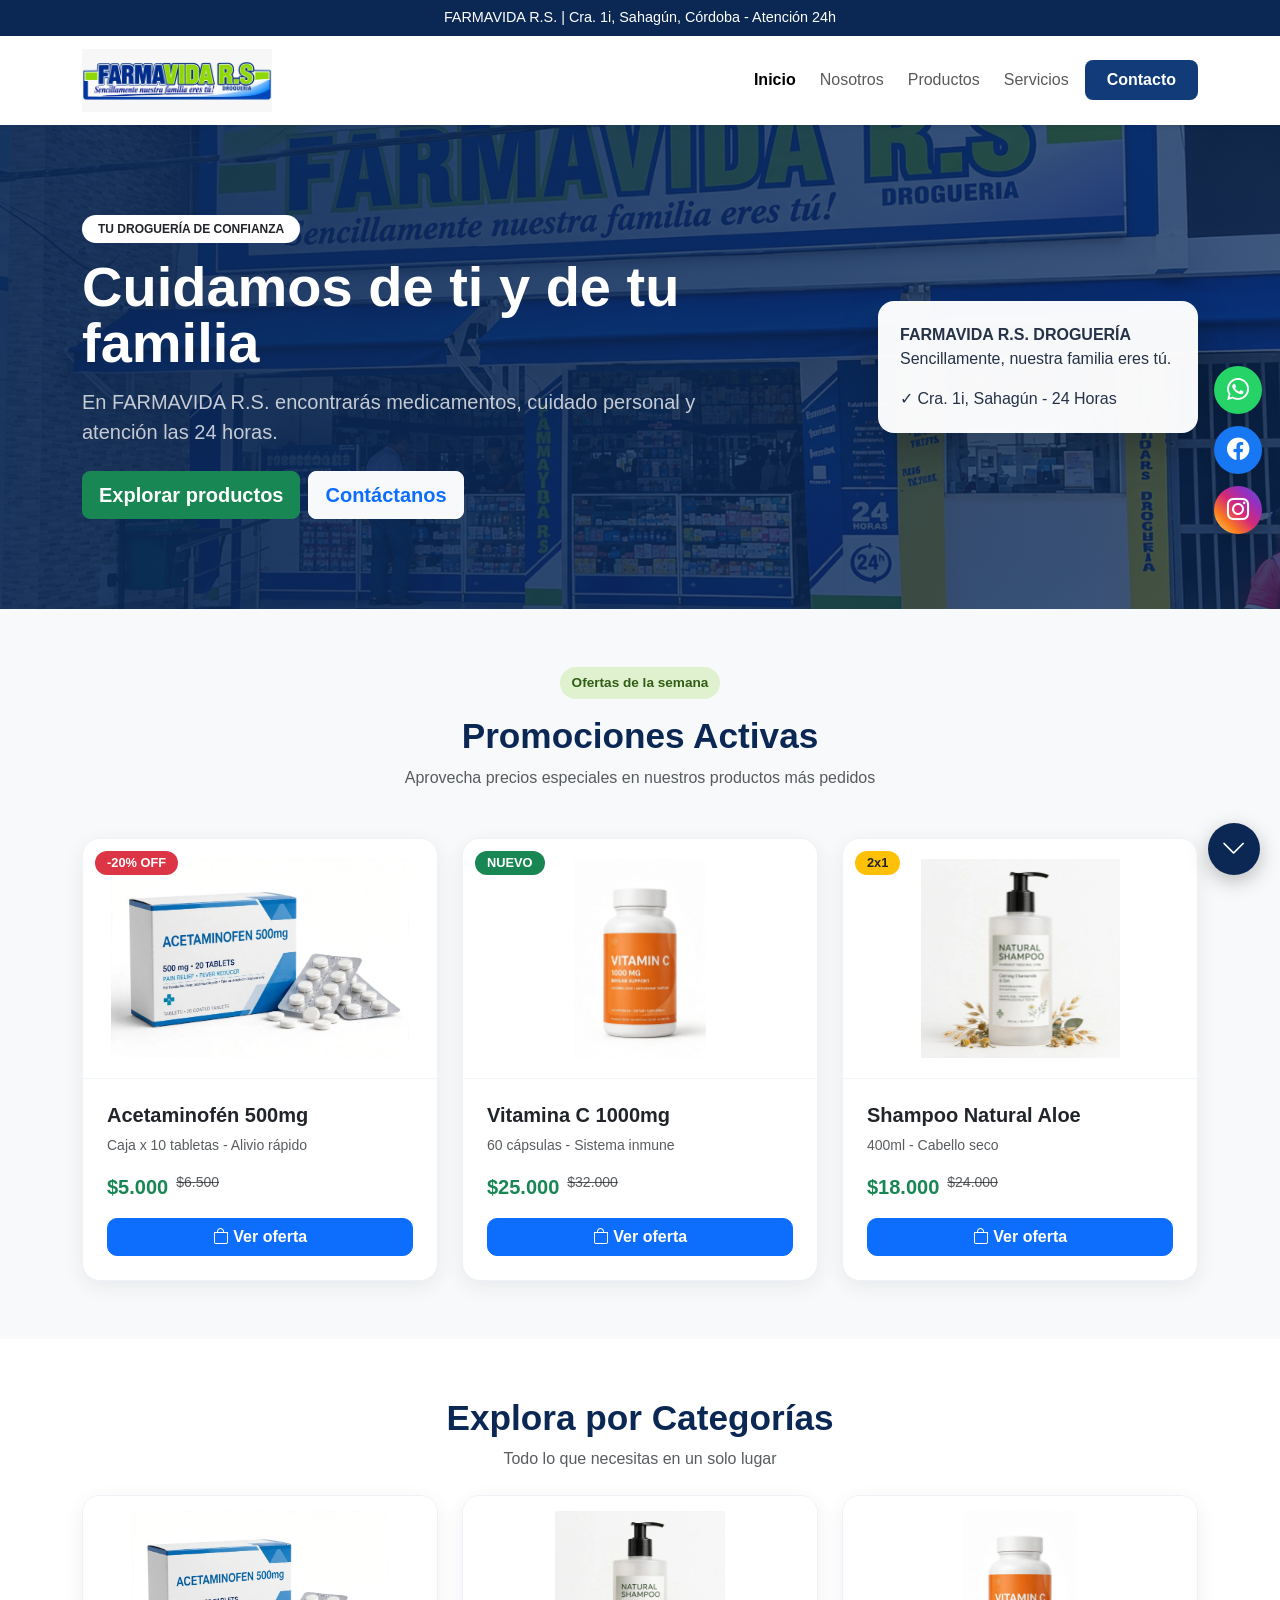
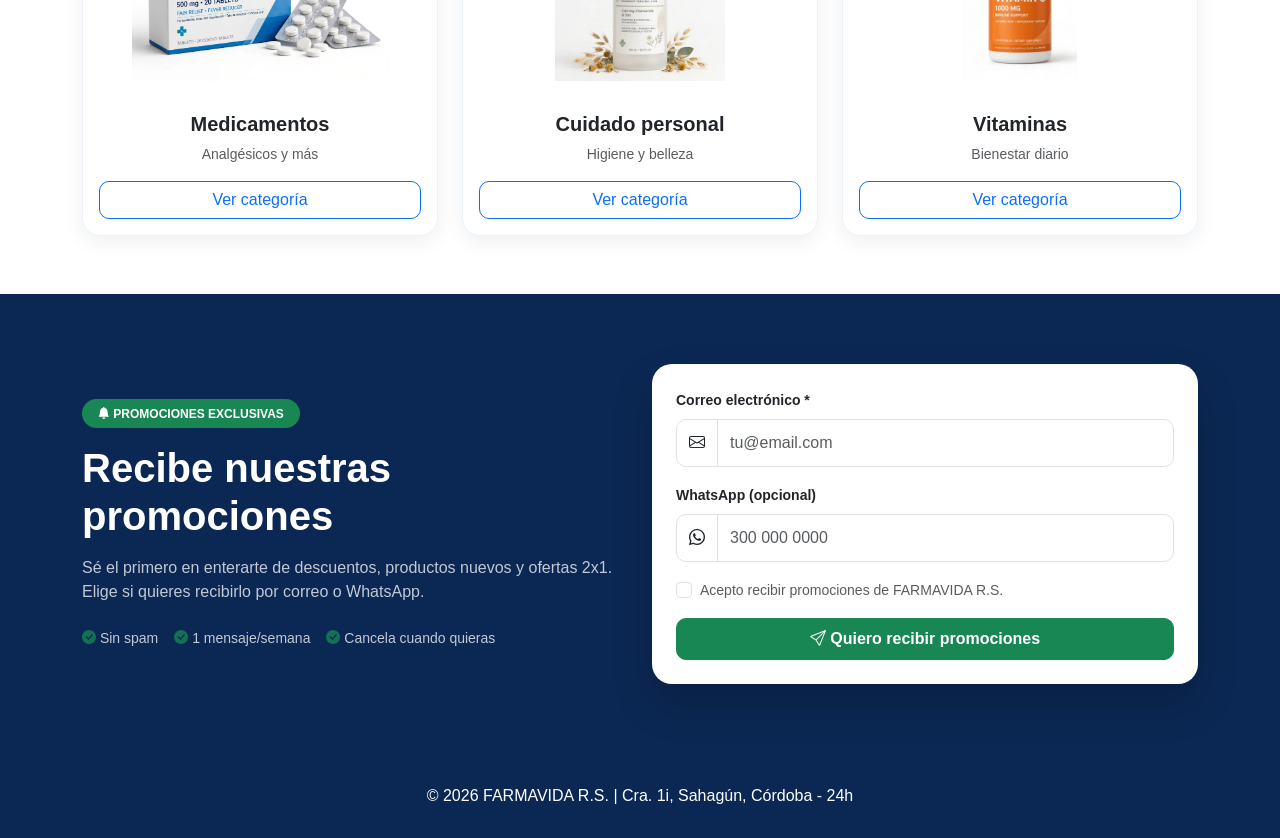
<file: index.html>
<!doctype html>
<html lang="es">
<head>
  <meta charset="utf-8">
  <meta name="viewport" content="width=device-width, initial-scale=1">
  <meta name="description" content="FARMAVIDA R.S. Droguería 24 horas en Sahagún">
  <title>Inicio | FARMAVIDA R.S.</title>

  <link href="https://cdn.jsdelivr.net/npm/bootstrap@5.3.3/dist/css/bootstrap.min.css" rel="stylesheet">
  <link href="https://cdn.jsdelivr.net/npm/bootstrap-icons@1.11.3/font/bootstrap-icons.css" rel="stylesheet">
  <link rel="stylesheet" href="css/estilos.css">
</head>

<body id="top">

  
  <div class="barra-superior">
    FARMAVIDA R.S. | Cra. 1i, Sahagún, Córdoba - Atención 24h
  </div>

  
  <header class="encabezado shadow-sm">
    <div class="container">
      <nav class="navbar navbar-expand-lg bg-white py-2">
        <a class="navbar-brand" href="index.html">
          <img class="logo" src="img/logo-farmavida.jpeg" alt="FARMAVIDA">
        </a>
        <button class="navbar-toggler" data-bs-toggle="collapse" data-bs-target="#menuNav">
          <span class="navbar-toggler-icon"></span>
        </button>
        <div class="collapse navbar-collapse" id="menuNav">
          <div class="navbar-nav ms-auto align-items-center gap-2">
            <a class="nav-link active fw-bold" href="index.html">Inicio</a>
            <a class="nav-link" href="nosotros.html">Nosotros</a>
            <a class="nav-link" href="productos.html">Productos</a>
            <a class="nav-link" href="servicios.html">Servicios</a>
            <a class="nav-link btn btn-primary px-4 text-white" href="contacto.html">Contacto</a>
          </div>
        </div>
      </nav>
    </div>
  </header>

  <main>

   
    <section class="hero hero-fondo">
      <div class="hero-overlay"></div>
      <div class="container position-relative" style="z-index:2">
        <div class="row align-items-center g-4">
          <div class="col-lg-7 text-white">
            <span class="badge bg-white text-dark mb-3 p-2 px-3 rounded-pill">TU DROGUERÍA DE CONFIANZA</span>
            <h1 class="display-4 fw-bold lh-1">Cuidamos de ti y de tu familia</h1>
            <p class="lead mt-3 opacity-75">
              En FARMAVIDA R.S. encontrarás medicamentos, cuidado personal y atención las 24 horas.
            </p>
            <div class="d-flex gap-2 mt-4">
              <a class="btn btn-success btn-lg fw-bold" href="productos.html">Explorar productos</a>
              <a class="btn btn-light btn-lg fw-bold text-primary" href="contacto.html">Contáctanos</a>
            </div>
          </div>
          <div class="col-lg-5 d-none d-lg-block">
            <div class="hero-card-flotante">
              <strong>FARMAVIDA R.S. DROGUERÍA</strong>
              <p>Sencillamente, nuestra familia eres tú.</p>
              <span>✓ Cra. 1i, Sahagún - 24 Horas</span>
            </div>
          </div>
        </div>
      </div>
    </section>

    
    <section class="seccion bg-light">
      <div class="container">
        <div class="text-center mb-5">
          <span class="etiqueta">Ofertas de la semana</span>
          <h2 class="mt-3 fw-bold section-title">Promociones Activas</h2>
          <p class="text-muted">Aprovecha precios especiales en nuestros productos más pedidos</p>
        </div>

        <div class="row g-4">
       
          <div class="col-md-4">
            <div class="card product-card h-100">
              <div class="position-relative">
                <span class="badge bg-danger badge-promo">-20% OFF</span>
                <img src="img/acetaminofen.jpeg" alt="Acetaminofén" class="product-card-img">
              </div>
              <div class="card-body p-4">
                <h5 class="fw-bold">Acetaminofén 500mg</h5>
                <p class="text-muted small">Caja x 10 tabletas - Alivio rápido</p>
                <div class="d-flex gap-2 mb-3">
                  <span class="fs-5 fw-bold text-success">$5.000</span>
                  <span class="text-decoration-line-through text-muted small">$6.500</span>
                </div>
                <a href="productos.html?promo=acetaminofen" class="btn btn-primary w-100 fw-bold btn-rounded">
                  <i class="bi bi-bag"></i> Ver oferta
                </a>
              </div>
            </div>
          </div>

          
          <div class="col-md-4">
            <div class="card product-card h-100">
              <div class="position-relative">
                <span class="badge bg-success badge-promo">NUEVO</span>
                <img src="img/vitaminac.jpeg" alt="Vitamina C" class="product-card-img">
              </div>
              <div class="card-body p-4">
                <h5 class="fw-bold">Vitamina C 1000mg</h5>
                <p class="text-muted small">60 cápsulas - Sistema inmune</p>
                <div class="d-flex gap-2 mb-3">
                  <span class="fs-5 fw-bold text-success">$25.000</span>
                  <span class="text-decoration-line-through text-muted small">$32.000</span>
                </div>
                <a href="productos.html?promo=vitaminac" class="btn btn-primary w-100 fw-bold btn-rounded">
                  <i class="bi bi-bag"></i> Ver oferta
                </a>
              </div>
            </div>
          </div>

          
          <div class="col-md-4">
            <div class="card product-card h-100">
              <div class="position-relative">
                <span class="badge bg-warning text-dark badge-promo">2x1</span>
                <img src="img/shampoonatu.jpeg" alt="Shampoo" class="product-card-img">
              </div>
              <div class="card-body p-4">
                <h5 class="fw-bold">Shampoo Natural Aloe</h5>
                <p class="text-muted small">400ml - Cabello seco</p>
                <div class="d-flex gap-2 mb-3">
                  <span class="fs-5 fw-bold text-success">$18.000</span>
                  <span class="text-decoration-line-through text-muted small">$24.000</span>
                </div>
                <a href="productos.html?promo=shampoo" class="btn btn-primary w-100 fw-bold btn-rounded">
                  <i class="bi bi-bag"></i> Ver oferta
                </a>
              </div>
            </div>
          </div>
        </div>
      </div>
    </section>

    
    <section class="seccion">
      <div class="container">
        <div class="text-center mb-4">
          <h3 class="fw-bold section-title">Explora por Categorías</h3>
          <p class="text-muted">Todo lo que necesitas en un solo lugar</p>
        </div>
        <div class="row g-4">
          <div class="col-md-4">
            <div class="card product-card text-center h-100">
              <img src="img/acetaminofen.jpeg" alt="Medicamentos" class="product-card-img-sm">
              <div class="card-body">
                <h5 class="fw-bold">Medicamentos</h5>
                <p class="small text-muted">Analgésicos y más</p>
                <a class="btn btn-outline-primary w-100 btn-rounded" href="productos.html?promo=acetaminofen">Ver categoría</a>
              </div>
            </div>
          </div>
          <div class="col-md-4">
            <div class="card product-card text-center h-100">
              <img src="img/shampoonatu.jpeg" alt="Cuidado" class="product-card-img-sm">
              <div class="card-body">
                <h5 class="fw-bold">Cuidado personal</h5>
                <p class="small text-muted">Higiene y belleza</p>
                <a class="btn btn-outline-primary w-100 btn-rounded" href="productos.html?promo=shampoo">Ver categoría</a>
              </div>
            </div>
          </div>
          <div class="col-md-4">
            <div class="card product-card text-center h-100">
              <img src="img/vitaminac.jpeg" alt="Vitaminas" class="product-card-img-sm">
              <div class="card-body">
                <h5 class="fw-bold">Vitaminas</h5>
                <p class="small text-muted">Bienestar diario</p>
                <a class="btn btn-outline-primary w-100 btn-rounded" href="productos.html?promo=vitaminac">Ver categoría</a>
              </div>
            </div>
          </div>
        </div>
      </div>
    </section>

   
    <section class="newsletter-section">
      <div class="container">
        <div class="row align-items-center g-4">
          
          <div class="col-lg-6 text-white">
            <span class="badge bg-success mb-3 px-3 py-2 rounded-pill">
              <i class="bi bi-bell-fill"></i> PROMOCIONES EXCLUSIVAS
            </span>
            <h2 class="fw-bold display-6">Recibe nuestras promociones</h2>
            <p class="opacity-75 mt-3">
              Sé el primero en enterarte de descuentos, productos nuevos y ofertas 2x1. 
              Elige si quieres recibirlo por correo o WhatsApp.
            </p>
            <div class="d-flex gap-3 mt-4 small opacity-75 flex-wrap">
              <span><i class="bi bi-check-circle-fill text-success"></i> Sin spam</span>
              <span><i class="bi bi-check-circle-fill text-success"></i> 1 mensaje/semana</span>
              <span><i class="bi bi-check-circle-fill text-success"></i> Cancela cuando quieras</span>
            </div>
          </div>

          <div class="col-lg-6">
            <div class="card newsletter-card">
              <div class="card-body p-4">
                <form id="formPromo">
                  <div class="mb-3">
                    <label class="form-label fw-bold small">Correo electrónico *</label>
                    <div class="input-group">
                      <span class="input-group-text"><i class="bi bi-envelope"></i></span>
                      <input type="email" id="correoPromo" class="form-control" placeholder="tu@email.com" required>
                    </div>
                  </div>

                  <div class="mb-3">
                    <label class="form-label fw-bold small">WhatsApp (opcional)</label>
                    <div class="input-group">
                      <span class="input-group-text"><i class="bi bi-whatsapp"></i></span>
                      <input type="tel" id="telefonoPromo" class="form-control" placeholder="300 000 0000">
                    </div>
                  </div>

                  <div class="form-check mb-3">
                    <input class="form-check-input" type="checkbox" id="aceptoPromo" required>
                    <label class="form-check-label small text-muted" for="aceptoPromo">
                      Acepto recibir promociones de FARMAVIDA R.S.
                    </label>
                  </div>

                  <button type="submit" class="btn btn-success w-100 fw-bold py-2 btn-rounded">
                    <i class="bi bi-send"></i> Quiero recibir promociones
                  </button>

                  <p id="msgPromo" class="text-success small mt-3 d-none text-center fw-bold">
                    ¡Gracias! Ya estás suscrito a FARMAVIDA R.S. 💊
                  </p>
                </form>
              </div>
            </div>
          </div>

        </div>
      </div>
    </section>

  </main>

  <footer class="pie">
    <div class="container text-center">
      © 2026 FARMAVIDA R.S. | Cra. 1i, Sahagún, Córdoba - 24h
    </div>
  </footer>

  <div class="social-flotante">
    <a href="https://wa.me/573000000000" target="_blank" class="social-bola whatsapp"><i class="bi bi-whatsapp"></i></a>
    <a href="#" class="social-bola facebook"><i class="bi bi-facebook"></i></a>
    <a href="#" class="social-bola instagram"><i class="bi bi-instagram"></i></a>
  </div>

  <button id="btnScrollInteligente" class="scroll-inteligente">
    <i class="bi bi-chevron-down"></i>
  </button>

  <script src="https://cdn.jsdelivr.net/npm/bootstrap@5.3.3/dist/js/bootstrap.bundle.min.js"></script>
  <script src="js/script.js"></script>

  <script>
   
    document.getElementById('formPromo').addEventListener('submit', function(e){
      e.preventDefault();
      const data = {
        correo: document.getElementById('correoPromo').value,
        telefono: document.getElementById('telefonoPromo').value,
        fecha: new Date().toISOString()
      };
      localStorage.setItem('farmavida_subscriptor', JSON.stringify(data));
      document.getElementById('msgPromo').classList.remove('d-none');
      this.reset();
      setTimeout(()=> document.getElementById('msgPromo').classList.add('d-none'), 4000);
    });
  </script>

</body>
</html>
</file>
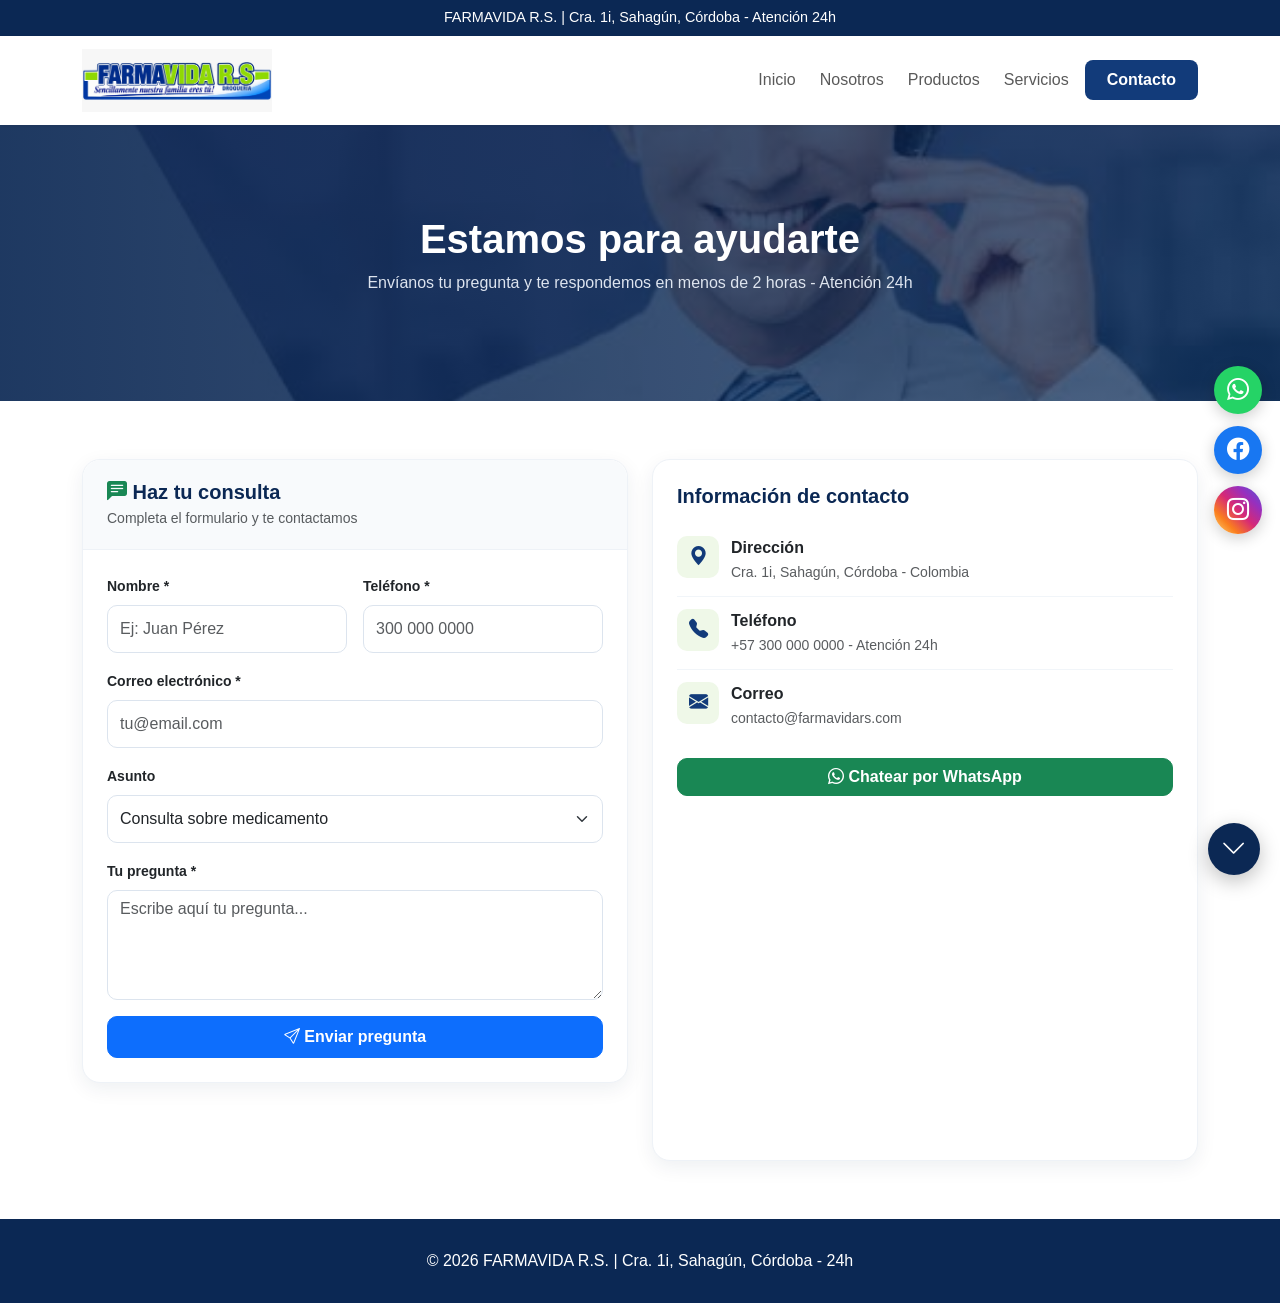
<file: contacto.html>
<!doctype html>
<html lang="es">
<head>
  <meta charset="utf-8">
  <meta name="viewport" content="width=device-width, initial-scale=1">
  <title>Contacto | FARMAVIDA R.S.</title>
  <link href="https://cdn.jsdelivr.net/npm/bootstrap@5.3.3/dist/css/bootstrap.min.css" rel="stylesheet">
  <link href="https://cdn.jsdelivr.net/npm/bootstrap-icons@1.11.3/font/bootstrap-icons.css" rel="stylesheet">
  <link rel="stylesheet" href="css/estilos.css">
</head>
<body id="top">

  <div class="barra-superior">FARMAVIDA R.S. | Cra. 1i, Sahagún, Córdoba - Atención 24h</div>

  <header class="encabezado shadow-sm">
    <div class="container">
      <nav class="navbar navbar-expand-lg bg-white py-2">
        <a class="navbar-brand" href="index.html"><img class="logo" src="img/logo-farmavida.jpeg" alt="FARMAVIDA"></a>
        <button class="navbar-toggler" data-bs-toggle="collapse" data-bs-target="#menuNav"><span class="navbar-toggler-icon"></span></button>
        <div class="collapse navbar-collapse" id="menuNav">
          <div class="navbar-nav ms-auto align-items-center gap-2">
            <a class="nav-link" href="index.html">Inicio</a>
            <a class="nav-link" href="nosotros.html">Nosotros</a>
            <a class="nav-link" href="productos.html">Productos</a>
            <a class="nav-link" href="servicios.html">Servicios</a>
            <a class="nav-link btn btn-primary px-4 text-white active" href="contacto.html">Contacto</a>
          </div>
        </div>
      </nav>
    </div>
  </header>

  <main>
    
    <section class="pagina-cabecera hero-contacto">
      <div class="container">
        <h1 class="fw-bold">Estamos para ayudarte</h1>
        <p>Envíanos tu pregunta y te respondemos en menos de 2 horas - Atención 24h</p>
      </div>
    </section>

    <section class="seccion">
      <div class="container">
        <div class="row g-4 align-items-start">

         
          <div class="col-lg-6">
            <div class="card contact-card">
              <div class="contact-card-header">
                <h5 class="fw-bold mb-1" style="color:var(--azul2)"><i class="bi bi-chat-left-text-fill text-success"></i> Haz tu consulta</h5>
                <p class="small text-muted mb-0">Completa el formulario y te contactamos</p>
              </div>
              <div class="card-body p-4">
                <form id="formContacto">
                  <div class="row g-3">
                    <div class="col-md-6">
                      <label class="form-label small fw-bold">Nombre *</label>
                      <input type="text" id="nombre" class="form-control contact-input" placeholder="Ej: Juan Pérez" required>
                    </div>
                    <div class="col-md-6">
                      <label class="form-label small fw-bold">Teléfono *</label>
                      <input type="tel" id="telefono" class="form-control contact-input" placeholder="300 000 0000" required>
                    </div>
                    <div class="col-12">
                      <label class="form-label small fw-bold">Correo electrónico *</label>
                      <input type="email" id="correo" class="form-control contact-input" placeholder="tu@email.com" required>
                    </div>
                    <div class="col-12">
                      <label class="form-label small fw-bold">Asunto</label>
                      <select id="asunto" class="form-select contact-input">
                        <option>Consulta sobre medicamento</option>
                        <option>Disponibilidad de producto</option>
                        <option>Cotización / Precio</option>
                        <option>Servicio a domicilio</option>
                        <option>Otra consulta</option>
                      </select>
                    </div>
                    <div class="col-12">
                      <label class="form-label small fw-bold">Tu pregunta *</label>
                      <textarea id="mensaje" class="form-control contact-textarea" rows="4" placeholder="Escribe aquí tu pregunta..." required></textarea>
                    </div>
                    <div class="col-12">
                      <button type="submit" class="btn btn-primary w-100 fw-bold py-2 btn-rounded">
                        <i class="bi bi-send"></i> Enviar pregunta
                      </button>
                    </div>
                  </div>
                </form>
                <div id="msgExito" class="alert alert-success mt-3 d-none mb-0">
                  <i class="bi bi-check-circle-fill"></i> ¡Enviado con éxito! Te responderemos pronto.
                </div>
              </div>
            </div>
          </div>

          
          <div class="col-lg-6">
            <div class="card contact-card">
              <div class="card-body p-4">
                <h5 class="fw-bold mb-3" style="color:var(--azul2)">Información de contacto</h5>
                
                <div class="info-item">
                  <div class="info-icon"><i class="bi bi-geo-alt-fill"></i></div>
                  <div><strong>Dirección</strong><br><span class="small text-muted">Cra. 1i, Sahagún, Córdoba - Colombia</span></div>
                </div>
                <div class="info-item">
                  <div class="info-icon"><i class="bi bi-telephone-fill"></i></div>
                  <div><strong>Teléfono</strong><br><span class="small text-muted">+57 300 000 0000 - Atención 24h</span></div>
                </div>
                <div class="info-item border-0">
                  <div class="info-icon"><i class="bi bi-envelope-fill"></i></div>
                  <div><strong>Correo</strong><br><span class="small text-muted">contacto@farmavidars.com</span></div>
                </div>

                <a href="https://wa.me/573000000000?text=Hola%20FARMAVIDA%20quiero%20hacer%20una%20consulta" target="_blank" class="btn btn-success w-100 fw-bold mt-3 btn-rounded">
                  <i class="bi bi-whatsapp"></i> Chatear por WhatsApp
                </a>
              </div>

              <iframe class="mapa-frame" 
                src="https://www.google.com/maps/embed?pb=!1m18!1m12!1m3!1d3942.1!2d-75.443!3d8.945!2m3!1f0!2f0!3f0!3m2!1i1024!2i768!4f13.1!3m3!1m2!1s0x8e5a32e0f8b8a2b1%3A0x123456!2sCra.%201i%2C%20Sahag%C3%BAn%2C%20C%C3%B3rdoba!5e0!3m2!1ses!2sco!4v1700000000000"
                loading="lazy" allowfullscreen>
              </iframe>
            </div>
          </div>

        </div>
      </div>
    </section>
  </main>

  <footer class="pie"><div class="container text-center">© 2026 FARMAVIDA R.S. | Cra. 1i, Sahagún, Córdoba - 24h</div></footer>

  <div class="social-flotante">
    <a href="https://wa.me/573000000000" target="_blank" class="social-bola whatsapp"><i class="bi bi-whatsapp"></i></a>
    <a href="#" class="social-bola facebook"><i class="bi bi-facebook"></i></a>
    <a href="#" class="social-bola instagram"><i class="bi bi-instagram"></i></a>
  </div>

  <button id="btnScrollInteligente" class="scroll-inteligente"><i class="bi bi-chevron-down"></i></button>

  <script src="https://cdn.jsdelivr.net/npm/bootstrap@5.3.3/dist/js/bootstrap.bundle.min.js"></script>
  <script src="js/script.js"></script>
  <script>
    document.getElementById('formContacto').addEventListener('submit', function(e){
      e.preventDefault();
      const data = {
        nombre: document.getElementById('nombre').value,
        telefono: document.getElementById('telefono').value,
        correo: document.getElementById('correo').value,
        asunto: document.getElementById('asunto').value,
        mensaje: document.getElementById('mensaje').value
      };
      localStorage.setItem('farmavida_pregunta', JSON.stringify(data));
      document.getElementById('msgExito').classList.remove('d-none');
      const waText = `Hola FARMAVIDA, soy ${data.nombre}. Asunto: ${data.asunto}. Pregunta: ${data.mensaje}. Tel: ${data.telefono}`;
      window.open(`https://wa.me/573000000000?text=${encodeURIComponent(waText)}`,'_blank');
      this.reset();
      setTimeout(()=>document.getElementById('msgExito').classList.add('d-none'),5000);
    });
  </script>
</body>
</html>
</file>
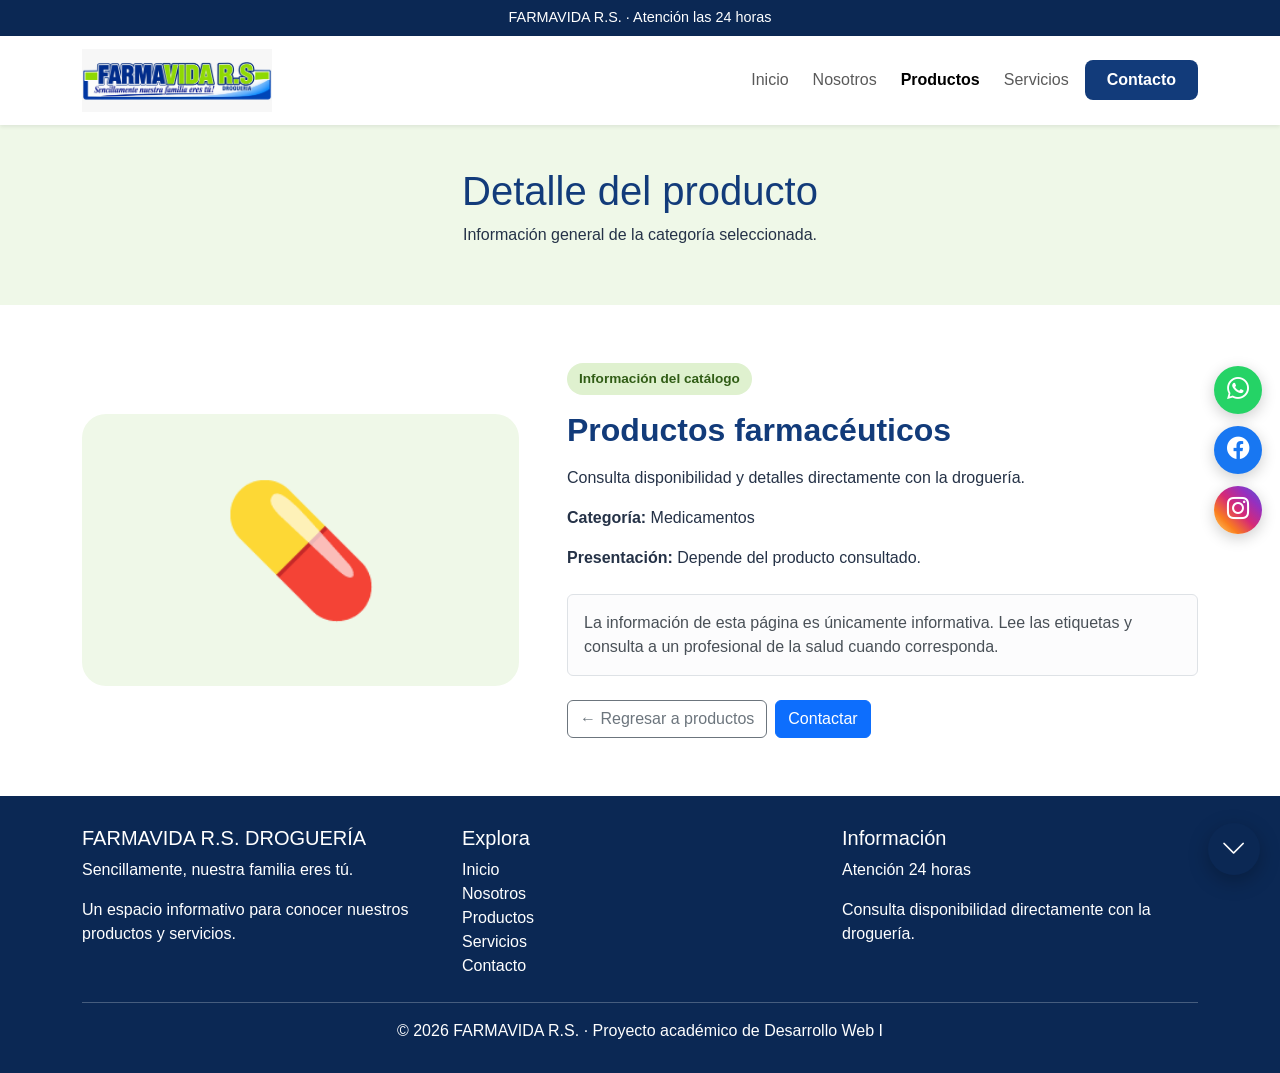
<file: detalle-producto.html>
<!doctype html>
<html lang="es">
<head>
  <meta charset="utf-8">
  <meta name="viewport" content="width=device-width, initial-scale=1">
  <meta name="description" content="FARMAVIDA R.S. Droguería, servicio 24 horas.">
  <title>Detalle del producto | FARMAVIDA R.S.</title>
  <link href="https://cdn.jsdelivr.net/npm/bootstrap@5.3.3/dist/css/bootstrap.min.css" rel="stylesheet">
  <link href="https://cdn.jsdelivr.net/npm/bootstrap-icons@1.11.3/font/bootstrap-icons.css" rel="stylesheet">
  <link rel="stylesheet" href="css/estilos.css">
</head>

<body id="top">


  <div class="barra-superior">
    FARMAVIDA R.S. · Atención las 24 horas
  </div>


  <header class="encabezado shadow-sm">
    <div class="container">
      <nav class="navbar navbar-expand-lg bg-white py-2">
        <a class="navbar-brand" href="index.html" aria-label="FARMAVIDA, inicio">
          <img class="logo" src="img/logo-farmavida.jpeg" alt="Logo de FARMAVIDA R.S.">
        </a>
        <button class="navbar-toggler" data-bs-toggle="collapse" data-bs-target="#menuNav">
          <span class="navbar-toggler-icon"></span>
        </button>
        <div class="collapse navbar-collapse" id="menuNav">
          <div class="navbar-nav ms-auto align-items-center gap-2">
            <a class="nav-link" href="index.html">Inicio</a>
            <a class="nav-link" href="nosotros.html">Nosotros</a>
            <a class="nav-link active fw-bold" href="productos.html">Productos</a>
            <a class="nav-link" href="servicios.html">Servicios</a>
            <a class="nav-link btn btn-primary px-4 text-white" href="contacto.html" style="color:white !important">
              Contacto
            </a>
          </div>
        </div>
      </nav>
    </div>
  </header>

  
  <main>

    
    <section class="pagina-cabecera">
      <div class="container">
        <h1>Detalle del producto</h1>
        <p>Información general de la categoría seleccionada.</p>
      </div>
    </section>

    
    <section class="seccion">
      <div class="container">
        <div class="row g-5 align-items-center">
          
         
          <div class="col-md-5 text-center">
            <div id="detalle-icono" style="font-size: 8rem; background: var(--verde-claro); border-radius: 24px; padding: 40px;">
              💊
            </div>
          </div>

          
          <div class="col-md-7">
            <span class="etiqueta mb-3">Información del catálogo</span>
            <h2 id="detalle-titulo" style="color:var(--azul); font-weight: 800;">
              Productos farmacéuticos
            </h2>
            <p id="detalle-descripcion" class="mt-3">
              Consulta la disponibilidad, presentación e información del producto directamente con la droguería.
            </p>

            <p><strong>Categoría:</strong> <span id="detalle-categoria">Medicamentos</span></p>
            <p><strong>Presentación:</strong> Depende del producto consultado.</p>

            <div class="alert alert-light border mt-4">
              La información de esta página es únicamente informativa. Lee las etiquetas y consulta a un profesional de la salud cuando corresponda.
            </div>

            <div class="d-flex gap-2 mt-4">
              <a class="btn btn-outline-secondary" href="productos.html">
                ← Regresar a productos
              </a>
              <a class="btn btn-primary" href="contacto.html">
                Contactar
              </a>
            </div>
          </div>

        </div>
      </div>
    </section>

  </main>

  
  <footer class="pie">
    <div class="container">
      <div class="row">
        <div class="col-md-4">
          <h5>FARMAVIDA R.S. DROGUERÍA</h5>
          <p>Sencillamente, nuestra familia eres tú.</p>
          <p>Un espacio informativo para conocer nuestros productos y servicios.</p>
        </div>
        <div class="col-md-4">
          <h5>Explora</h5>
          <div class="d-flex flex-column">
            <a href="index.html" class="text-white text-decoration-none">Inicio</a>
            <a href="nosotros.html" class="text-white text-decoration-none">Nosotros</a>
            <a href="productos.html" class="text-white text-decoration-none">Productos</a>
            <a href="servicios.html" class="text-white text-decoration-none">Servicios</a>
            <a href="contacto.html" class="text-white text-decoration-none">Contacto</a>
          </div>
        </div>
        <div class="col-md-4">
          <h5>Información</h5>
          <p>Atención 24 horas</p>
          <p>Consulta disponibilidad directamente con la droguería.</p>
        </div>
      </div>
      <div class="text-center mt-4 pt-3 border-top border-light border-opacity-25">
        © 2026 FARMAVIDA R.S. · Proyecto académico de Desarrollo Web I
      </div>
    </div>
  </footer>

  
  <div class="social-flotante">
    <a href="https://wa.me/573000000000" target="_blank" class="social-bola whatsapp"><i class="bi bi-whatsapp"></i></a>
    <a href="#" class="social-bola facebook"><i class="bi bi-facebook"></i></a>
    <a href="#" class="social-bola instagram"><i class="bi bi-instagram"></i></a>
  </div>

  <button id="btnScrollInteligente" class="scroll-inteligente">
    <i class="bi bi-chevron-down"></i>
  </button>

  
  <script>
    const datos = {
      farmaceuticos: ['Productos farmacéuticos', 'Medicamentos', '💊', 'Consulta disponibilidad y detalles directamente con la droguería.'],
      cuidado: ['Cuidado personal', 'Cuidado personal', '🧴', 'Artículos para rutinas de cuidado diario.'],
      higiene: ['Higiene', 'Higiene', '🧼', 'Productos de higiene para diferentes necesidades.'],
      vitaminas: ['Vitaminas y bienestar', 'Vitaminas y bienestar', '🌿', 'Consulta la oferta disponible en esta categoría.'],
      bebes: ['Productos para bebés', 'Productos para bebés', '🍼', 'Artículos para el cuidado infantil.'],
      primeros: ['Primeros auxilios', 'Primeros auxilios', '🩹', 'Elementos básicos para el botiquín familiar.']
    };

    const clave = new URLSearchParams(location.search).get('producto') || 'farmaceuticos';
    const d = datos[clave] || datos.farmaceuticos;

    document.getElementById('detalle-titulo').textContent = d[0];
    document.getElementById('detalle-categoria').textContent = d[1];
    document.getElementById('detalle-icono').textContent = d[2];
    document.getElementById('detalle-descripcion').textContent = d[3];
  </script>

  <script src="https://cdn.jsdelivr.net/npm/bootstrap@5.3.3/dist/js/bootstrap.bundle.min.js"></script>
  <script src="js/script.js"></script>

</body>
</html>
</file>
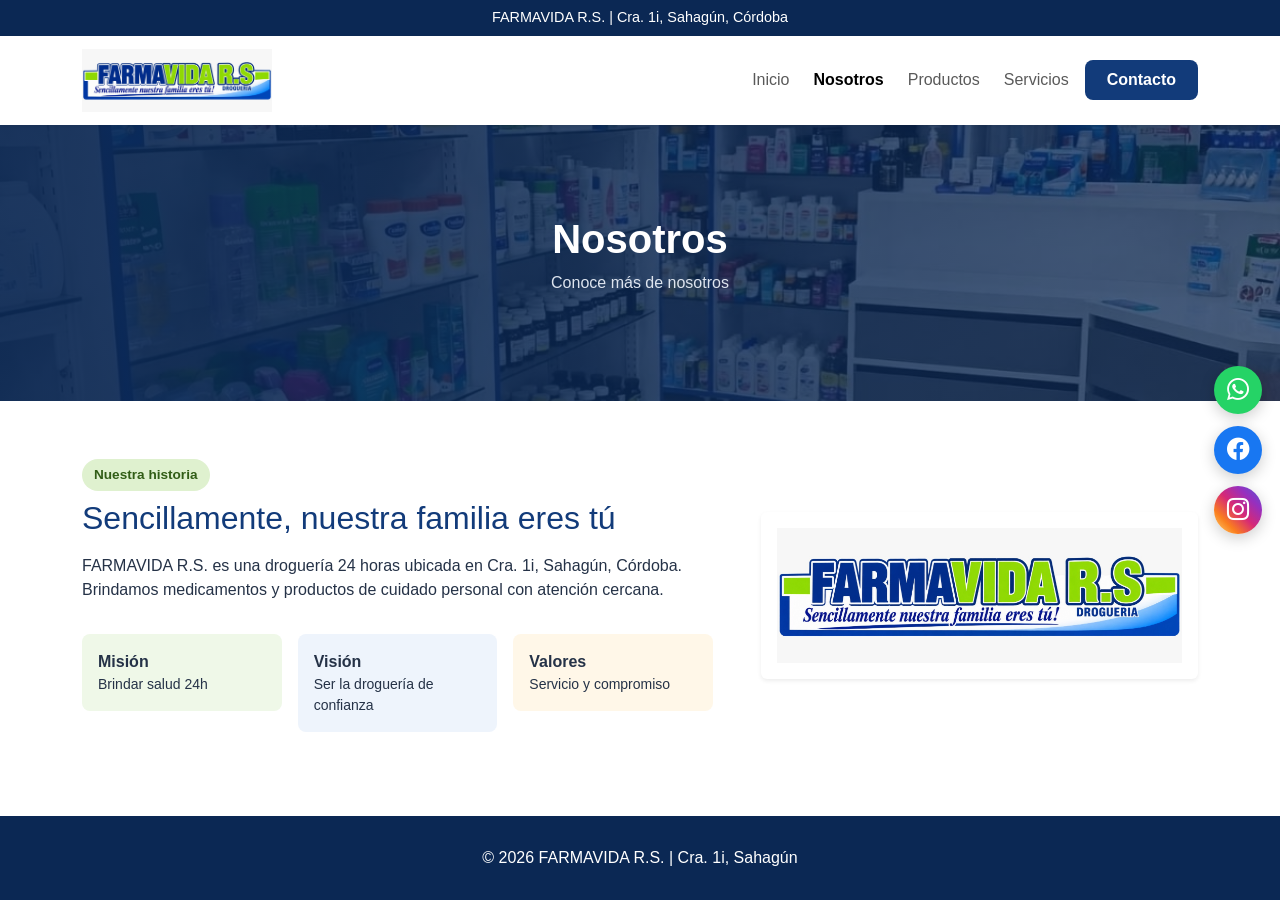
<file: nosotros.html>
<!doctype html>
<html lang="es">
<head>
  <meta charset="utf-8">
  <meta name="viewport" content="width=device-width, initial-scale=1">
  <title>Nosotros | FARMAVIDA R.S.</title>
  <link href="https://cdn.jsdelivr.net/npm/bootstrap@5.3.3/dist/css/bootstrap.min.css" rel="stylesheet">
  <link href="https://cdn.jsdelivr.net/npm/bootstrap-icons@1.11.3/font/bootstrap-icons.css" rel="stylesheet">
  <link rel="stylesheet" href="css/estilos.css">
</head>
<body id="top">

  <div class="barra-superior">
    FARMAVIDA R.S. | Cra. 1i, Sahagún, Córdoba
  </div>

  <header class="encabezado shadow-sm">
    <div class="container">
      <nav class="navbar navbar-expand-lg bg-white py-2">
        <a class="navbar-brand" href="index.html">
          <img class="logo" src="img/logo-farmavida.jpeg">
        </a>
        <button class="navbar-toggler" data-bs-toggle="collapse" data-bs-target="#menuNav">
          <span class="navbar-toggler-icon"></span>
        </button>
        <div class="collapse navbar-collapse" id="menuNav">
          <div class="navbar-nav ms-auto align-items-center gap-2">
            <a class="nav-link" href="index.html">Inicio</a>
            <a class="nav-link active fw-bold" href="nosotros.html">Nosotros</a>
            <a class="nav-link" href="productos.html">Productos</a>
            <a class="nav-link" href="servicios.html">Servicios</a>
            <a class="nav-link btn btn-primary px-4 text-white" href="contacto.html" style="color:white !important">
              Contacto
            </a>
          </div>
        </div>
      </nav>
    </div>
  </header>

  <main>
   <section class="pagina-cabecera hero-nosotros">
  <div class="container">
    <h1>Nosotros</h1>
    <p>Conoce más de nosotros</p>
  </div>
</section>

    <section class="seccion">
      <div class="container">
        <div class="row g-5 align-items-center">
          <div class="col-lg-7">
            <span class="etiqueta">Nuestra historia</span>
            <h2 class="mt-2" style="color:#123b7a">
              Sencillamente, nuestra familia eres tú
            </h2>
            <p class="mt-3">
              FARMAVIDA R.S. es una droguería 24 horas ubicada en Cra. 1i, Sahagún, Córdoba.
              Brindamos medicamentos y productos de cuidado personal con atención cercana.
            </p>
            <div class="row g-3 mt-3">
              <div class="col-md-4">
                <div class="p-3 rounded-3" style="background:#eff8e8">
                  <strong>Misión</strong>
                  <p class="small mb-0">Brindar salud 24h</p>
                </div>
              </div>
              <div class="col-md-4">
                <div class="p-3 rounded-3" style="background:#eef4fc">
                  <strong>Visión</strong>
                  <p class="small mb-0">Ser la droguería de confianza</p>
                </div>
              </div>
              <div class="col-md-4">
                <div class="p-3 rounded-3" style="background:#fff7e8">
                  <strong>Valores</strong>
                  <p class="small mb-0">Servicio y compromiso</p>
                </div>
              </div>
            </div>
          </div>
          <div class="col-lg-5">
            <div class="card p-3 shadow-sm border-0">
              <img src="img/logo-farmavida.jpeg" class="img-fluid" style="max-height:280px; margin:auto; object-fit:contain">
            </div>
          </div>
        </div>
      </div>
    </section>
  </main>

  <footer class="pie">
    <div class="container text-center">
      © 2026 FARMAVIDA R.S. | Cra. 1i, Sahagún
    </div>
  </footer>

  <div class="social-flotante">
    <a href="https://wa.me/573000000000" target="_blank" class="social-bola whatsapp"><i class="bi bi-whatsapp"></i></a>
    <a href="#" class="social-bola facebook"><i class="bi bi-facebook"></i></a>
    <a href="#" class="social-bola instagram"><i class="bi bi-instagram"></i></a>
  </div>

  <button id="btnScrollInteligente" class="scroll-inteligente">
    <i class="bi bi-chevron-down"></i>
  </button>

  <script src="https://cdn.jsdelivr.net/npm/bootstrap@5.3.3/dist/js/bootstrap.bundle.min.js"></script>
  <script src="js/script.js"></script>
</body>
</html>
</file>
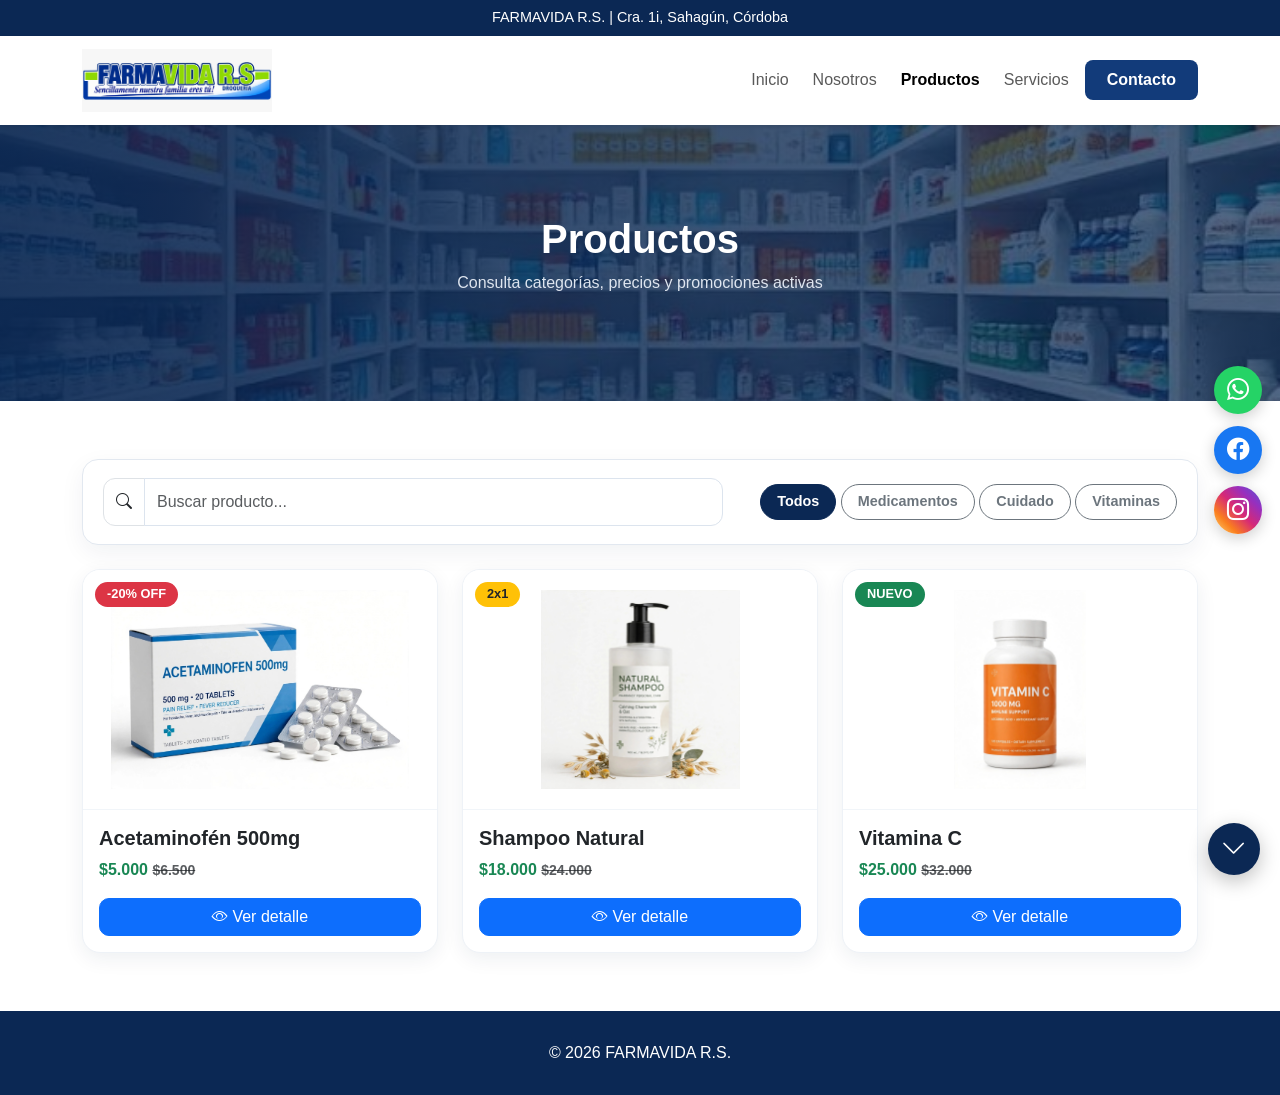
<file: productos.html>
<!doctype html>
<html lang="es">
<head>
  <meta charset="utf-8">
  <meta name="viewport" content="width=device-width, initial-scale=1">
  <meta name="description" content="Catálogo de productos FARMAVIDA R.S.">
  <title>Productos | FARMAVIDA R.S.</title>
  <link href="https://cdn.jsdelivr.net/npm/bootstrap@5.3.3/dist/css/bootstrap.min.css" rel="stylesheet">
  <link href="https://cdn.jsdelivr.net/npm/bootstrap-icons@1.11.3/font/bootstrap-icons.css" rel="stylesheet">
  <link rel="stylesheet" href="css/estilos.css">
</head>

<body id="top">

  <div class="barra-superior">
    FARMAVIDA R.S. | Cra. 1i, Sahagún, Córdoba
  </div>

  <header class="encabezado shadow-sm">
    <div class="container">
      <nav class="navbar navbar-expand-lg bg-white py-2">
        <a class="navbar-brand" href="index.html">
          <img class="logo" src="img/logo-farmavida.jpeg" alt="Logo FARMAVIDA">
        </a>
        <button class="navbar-toggler" data-bs-toggle="collapse" data-bs-target="#menuNav">
          <span class="navbar-toggler-icon"></span>
        </button>
        <div class="collapse navbar-collapse" id="menuNav">
          <div class="navbar-nav ms-auto align-items-center gap-2">
            <a class="nav-link" href="index.html">Inicio</a>
            <a class="nav-link" href="nosotros.html">Nosotros</a>
            <a class="nav-link active fw-bold" href="productos.html">Productos</a>
            <a class="nav-link" href="servicios.html">Servicios</a>
            <a class="nav-link btn btn-primary px-4 text-white" href="contacto.html">Contacto</a>
          </div>
        </div>
      </nav>
    </div>
  </header>

  <main>

    
    <section class="pagina-cabecera hero-productos">
      <div class="container text-center">
        <h1 class="fw-bold">Productos</h1>
        <p id="promo-text">Consulta categorías, precios y promociones activas</p>
      </div>
    </section>

   
    <section class="seccion">
      <div class="container">

        
        <div class="search-box mb-4">
          <div class="row g-3 align-items-center">
            <div class="col-md-7">
              <div class="input-group">
                <span class="input-group-text bg-white">
                  <i class="bi bi-search"></i>
                </span>
                <input type="text" id="buscador" class="form-control" 
                       placeholder="Buscar producto..." 
                       onkeyup="filtrar()">
              </div>
            </div>
            <div class="col-md-5 text-md-end">
              <button class="btn btn-dark filter-btn active" onclick="filtrarCat('todos', this)">Todos</button>
              <button class="btn btn-outline-secondary filter-btn" onclick="filtrarCat('medicamento', this)">Medicamentos</button>
              <button class="btn btn-outline-secondary filter-btn" onclick="filtrarCat('cuidado', this)">Cuidado</button>
              <button class="btn btn-outline-secondary filter-btn" onclick="filtrarCat('vitamina', this)">Vitaminas</button>
            </div>
          </div>

          <div id="alerta-promo" class="alert alert-success mt-3 d-none mb-0">
            <i class="bi bi-tag-fill"></i> Promoción activa:
            <strong id="alerta-promo-nombre"></strong>
            — <a href="productos.html" class="alert-link">Ver todos</a>
          </div>
        </div>

        <!-- Lista productos -->
        <div class="row g-4" id="lista-productos">
          <div class="col-md-4 product-item" data-nombre="acetaminofen 500mg" data-cat="medicamento">
            <div class="card product-card h-100">
              <div class="position-relative">
                <span class="badge bg-danger badge-promo">-20% OFF</span>
                <img src="img/acetaminofen.jpeg" alt="Acetaminofén" class="product-card-img">
              </div>
              <div class="card-body">
                <h5 class="fw-bold">Acetaminofén 500mg</h5>
                <p class="text-success fw-bold">$5.000 <small class="text-muted text-decoration-line-through">$6.500</small></p>
                <button class="btn btn-primary w-100 btn-rounded" data-bs-toggle="modal" data-bs-target="#modal1">
                  <i class="bi bi-eye"></i> Ver detalle
                </button>
              </div>
            </div>
          </div>

          <div class="col-md-4 product-item" data-nombre="shampoo natural aloe vera" data-cat="cuidado">
            <div class="card product-card h-100">
              <div class="position-relative">
                <span class="badge bg-warning text-dark badge-promo">2x1</span>
                <img src="img/shampoonatu.jpeg" alt="Shampoo" class="product-card-img">
              </div>
              <div class="card-body">
                <h5 class="fw-bold">Shampoo Natural</h5>
                <p class="text-success fw-bold">$18.000 <small class="text-muted text-decoration-line-through">$24.000</small></p>
                <button class="btn btn-primary w-100 btn-rounded" data-bs-toggle="modal" data-bs-target="#modal2">
                  <i class="bi bi-eye"></i> Ver detalle
                </button>
              </div>
            </div>
          </div>

          <div class="col-md-4 product-item" data-nombre="vitamina c 1000mg" data-cat="vitamina">
            <div class="card product-card h-100">
              <div class="position-relative">
                <span class="badge bg-success badge-promo">NUEVO</span>
                <img src="img/vitaminac.jpeg" alt="Vitamina C" class="product-card-img">
              </div>
              <div class="card-body">
                <h5 class="fw-bold">Vitamina C</h5>
                <p class="text-success fw-bold">$25.000 <small class="text-muted text-decoration-line-through">$32.000</small></p>
                <button class="btn btn-primary w-100 btn-rounded" data-bs-toggle="modal" data-bs-target="#modal3">
                  <i class="bi bi-eye"></i> Ver detalle
                </button>
              </div>
            </div>
          </div>
        </div>

        <p id="no-result" class="text-center text-muted mt-5 d-none">No encontramos productos 😕</p>
      </div>
    </section>
  </main>

  <!-- Modales -->
  <div class="modal fade" id="modal1" tabindex="-1">
    <div class="modal-dialog modal-lg modal-dialog-centered">
      <div class="modal-content">
        <div class="modal-header">
          <h5 class="modal-title">Acetaminofén 500mg -20%</h5>
          <button class="btn-close" data-bs-dismiss="modal"></button>
        </div>
        <div class="modal-body">
          <div class="row g-4">
            <div class="col-md-6"><img src="img/acetaminofen.jpeg" class="img-fluid rounded"></div>
            <div class="col-md-6">
              <p>Analgésico para dolor leve y fiebre. Caja x 10 tabletas.</p>
              <p class="fs-4 text-success fw-bold">$5.000</p>
              <a href="https://wa.me/573000000000?text=Quiero%20promo%20Acetaminofén" class="btn btn-success w-100 btn-rounded">Pedir por WhatsApp</a>
            </div>
          </div>
        </div>
      </div>
    </div>
  </div>

  <div class="modal fade" id="modal2" tabindex="-1">
    <div class="modal-dialog modal-lg modal-dialog-centered">
      <div class="modal-content">
        <div class="modal-header"><h5 class="modal-title">Shampoo Natural 2x1</h5><button class="btn-close" data-bs-dismiss="modal"></button></div>
        <div class="modal-body row g-4">
          <div class="col-md-6"><img src="img/shampoonatu.jpeg" class="img-fluid rounded"></div>
          <div class="col-md-6"><p>Con aloe vera 400ml para cabello seco.</p><p class="fs-4 text-success fw-bold">$18.000</p><a href="https://wa.me/573000000000?text=Quiero%20promo%20Shampoo" class="btn btn-success w-100 btn-rounded">WhatsApp</a></div>
        </div>
      </div>
    </div>
  </div>

  <div class="modal fade" id="modal3" tabindex="-1">
    <div class="modal-dialog modal-lg modal-dialog-centered">
      <div class="modal-content">
        <div class="modal-header"><h5 class="modal-title">Vitamina C - NUEVO</h5><button class="btn-close" data-bs-dismiss="modal"></button></div>
        <div class="modal-body row g-4">
          <div class="col-md-6"><img src="img/vitaminac.jpeg" class="img-fluid rounded"></div>
          <div class="col-md-6"><p>Suplemento para sistema inmune x 60 cápsulas.</p><p class="fs-4 text-success fw-bold">$25.000</p><a href="https://wa.me/573000000000" class="btn btn-success w-100 btn-rounded">WhatsApp</a></div>
        </div>
      </div>
    </div>
  </div>

  <footer class="pie"><div class="container text-center">© 2026 FARMAVIDA R.S.</div></footer>

  <div class="social-flotante">
    <a href="https://wa.me/573000000000" target="_blank" class="social-bola whatsapp"><i class="bi bi-whatsapp"></i></a>
    <a href="#" class="social-bola facebook"><i class="bi bi-facebook"></i></a>
    <a href="#" class="social-bola instagram"><i class="bi bi-instagram"></i></a>
  </div>

  <button id="btnScrollInteligente" class="scroll-inteligente"><i class="bi bi-chevron-down"></i></button>

  <script src="https://cdn.jsdelivr.net/npm/bootstrap@5.3.3/dist/js/bootstrap.bundle.min.js"></script>
  <script src="js/script.js"></script>

  <script>
    let catActual = 'todos';
    function filtrar() {
      const texto = document.getElementById('buscador').value.toLowerCase();
      const items = document.querySelectorAll('.product-item');
      let visibles = 0;
      items.forEach(item => {
        const matchTexto = item.dataset.nombre.includes(texto);
        const matchCat = catActual === 'todos' || item.dataset.cat === catActual;
        if (matchTexto && matchCat) { item.style.display = ''; visibles++; } else { item.style.display = 'none'; }
      });
      document.getElementById('no-result').classList.toggle('d-none', visibles > 0);
    }
    function filtrarCat(cat, btn) {
      catActual = cat;
      document.querySelectorAll('.filter-btn').forEach(b => { b.classList.remove('active', 'btn-dark'); b.classList.add('btn-outline-secondary'); });
      btn.classList.remove('btn-outline-secondary'); btn.classList.add('active', 'btn-dark'); filtrar();
    }
    document.addEventListener('DOMContentLoaded', () => {
      const promo = new URLSearchParams(window.location.search).get('promo');
      if (!promo) return;
      const mapa = {
        acetaminofen: { term: 'acetaminofen', label: 'Acetaminofén 500mg -20% OFF', modal: 'modal1' },
        vitaminac: { term: 'vitamina', label: 'Vitamina C 1000mg - NUEVO', modal: 'modal2' },
        vitamina: { term: 'vitamina', label: 'Vitamina C 1000mg - NUEVO', modal: 'modal3' },
        shampoo: { term: 'shampoo', label: 'Shampoo Natural Aloe - 2x1', modal: 'modal2' }
      };
      const config = mapa[promo];
      if (!config) return;
      document.getElementById('buscador').value = config.term;
      document.getElementById('promo-text').textContent = config.label;
      document.getElementById('alerta-promo-nombre').textContent = config.label;
      document.getElementById('alerta-promo').classList.remove('d-none');
      filtrar();
      document.querySelectorAll('.product-item').forEach(el => { if (el.style.display !== 'none') el.querySelector('.card').classList.add('highlight'); });
      setTimeout(() => { const modalEl = document.getElementById(config.modal); if (modalEl) new bootstrap.Modal(modalEl).show(); }, 600);
    });
  </script>
</body>
</html>
</file>
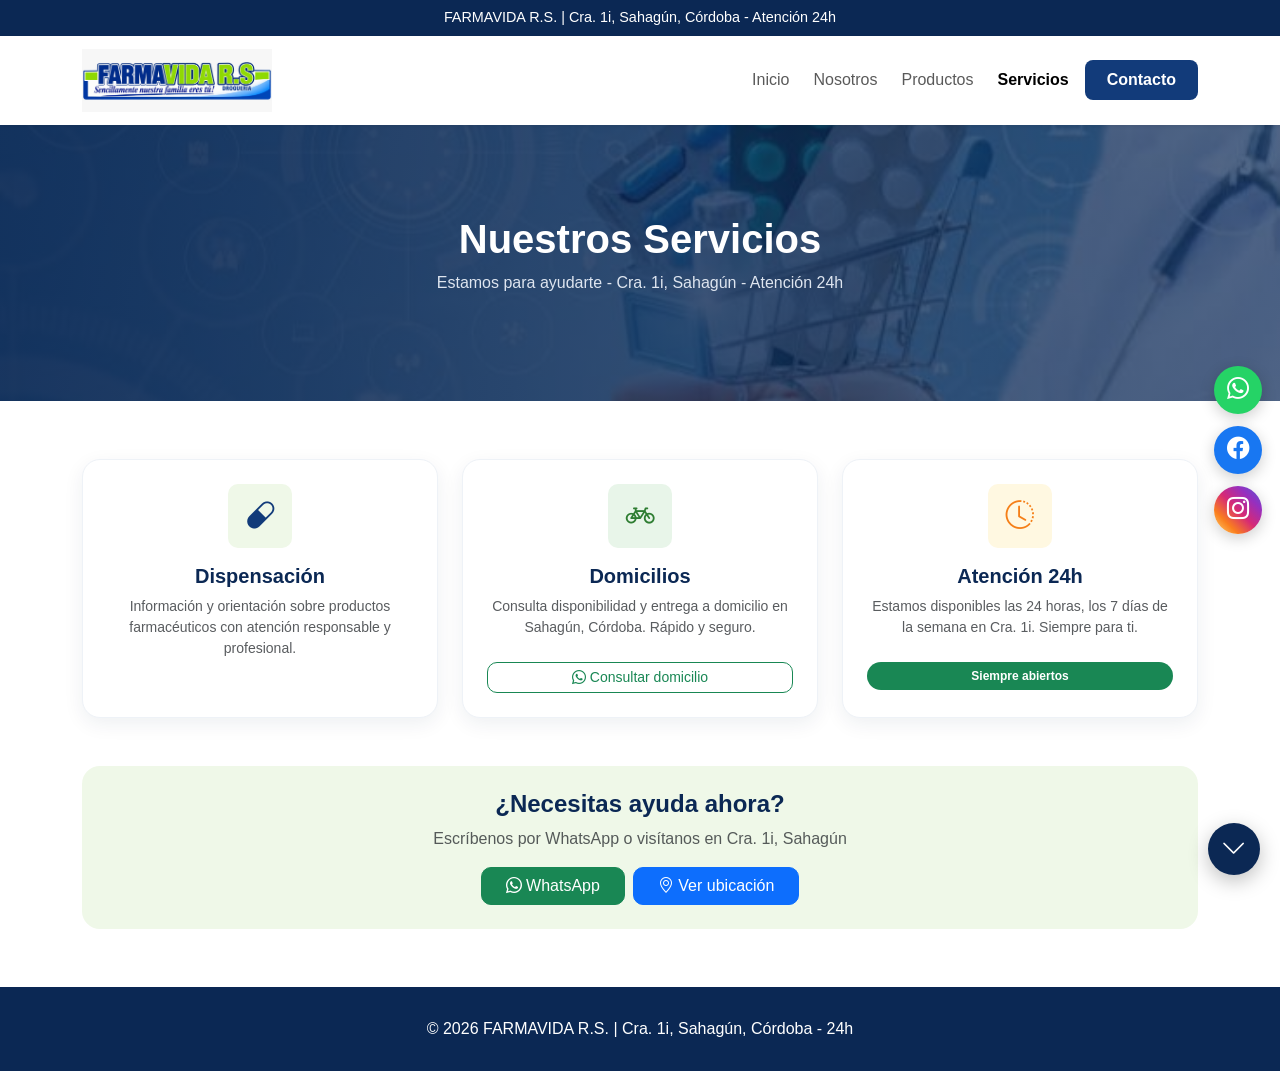
<file: servicios.html>
<!doctype html>
<html lang="es">
<head>
  <meta charset="utf-8">
  <meta name="viewport" content="width=device-width, initial-scale=1">
  <title>Servicios | FARMAVIDA R.S.</title>
  <link href="https://cdn.jsdelivr.net/npm/bootstrap@5.3.3/dist/css/bootstrap.min.css" rel="stylesheet">
  <link href="https://cdn.jsdelivr.net/npm/bootstrap-icons@1.11.3/font/bootstrap-icons.css" rel="stylesheet">
  <link rel="stylesheet" href="css/estilos.css">
</head>
<body id="top">

  <div class="barra-superior">
    FARMAVIDA R.S. | Cra. 1i, Sahagún, Córdoba - Atención 24h
  </div>

  <header class="encabezado shadow-sm">
    <div class="container">
      <nav class="navbar navbar-expand-lg bg-white py-2">
        <a class="navbar-brand" href="index.html">
          <img class="logo" src="img/logo-farmavida.jpeg" alt="FARMAVIDA">
        </a>
        <button class="navbar-toggler" type="button" data-bs-toggle="collapse" data-bs-target="#menuNav">
          <span class="navbar-toggler-icon"></span>
        </button>
        <div class="collapse navbar-collapse" id="menuNav">
          <div class="navbar-nav ms-auto align-items-center gap-2">
            <a class="nav-link" href="index.html">Inicio</a>
            <a class="nav-link" href="nosotros.html">Nosotros</a>
            <a class="nav-link" href="productos.html">Productos</a>
            <a class="nav-link active fw-bold" href="servicios.html">Servicios</a>
            <a class="nav-link btn btn-primary px-4 text-white" href="contacto.html">Contacto</a>
          </div>
        </div>
      </nav>
    </div>
  </header>

  <main>
    
    <section class="pagina-cabecera hero-servicios">
      <div class="container">
        <h1 class="fw-bold">Nuestros Servicios</h1>
        <p>Estamos para ayudarte - Cra. 1i, Sahagún - Atención 24h</p>
      </div>
    </section>

    <section class="seccion">
      <div class="container">
        <div class="row g-4">

          <div class="col-md-4">
            <div class="card product-card h-100 text-center p-4">
              <div class="mb-3">
                <div class="info-icon mx-auto" style="width:64px;height:64px;font-size:1.8rem"><i class="bi bi-capsule"></i></div>
              </div>
              <h5 class="fw-bold" style="color:var(--azul2)">Dispensación</h5>
              <p class="text-muted small">
                Información y orientación sobre productos farmacéuticos con atención responsable y profesional.
              </p>
            </div>
          </div>

          <div class="col-md-4">
            <div class="card product-card h-100 text-center p-4">
              <div class="mb-3">
                <div class="info-icon mx-auto" style="width:64px;height:64px;font-size:1.8rem;background:#e8f5e9;color:#2e7d32"><i class="bi bi-bicycle"></i></div>
              </div>
              <h5 class="fw-bold" style="color:var(--azul2)">Domicilios</h5>
              <p class="text-muted small">
                Consulta disponibilidad y entrega a domicilio en Sahagún, Córdoba. Rápido y seguro.
              </p>
              <a href="https://wa.me/573000000000?text=Hola,%20quiero%20consultar%20domicilio" class="btn btn-outline-success btn-sm mt-2 btn-rounded">
                <i class="bi bi-whatsapp"></i> Consultar domicilio
              </a>
            </div>
          </div>

          <div class="col-md-4">
            <div class="card product-card h-100 text-center p-4">
              <div class="mb-3">
                <div class="info-icon mx-auto" style="width:64px;height:64px;font-size:1.8rem;background:#fff8e1;color:#f57f17"><i class="bi bi-clock-history"></i></div>
              </div>
              <h5 class="fw-bold" style="color:var(--azul2)">Atención 24h</h5>
              <p class="text-muted small">
                Estamos disponibles las 24 horas, los 7 días de la semana en Cra. 1i. Siempre para ti.
              </p>
              <span class="badge bg-success mt-2 px-3 py-2" style="border-radius:20px">Siempre abiertos</span>
            </div>
          </div>

        </div>

        <div class="row mt-5">
          <div class="col-12">
            <div class="card border-0 p-4 text-center" style="background:var(--verde-claro);border-radius:18px">
              <h4 class="fw-bold" style="color:var(--azul2)">¿Necesitas ayuda ahora?</h4>
              <p class="mb-3 text-muted">Escríbenos por WhatsApp o visítanos en Cra. 1i, Sahagún</p>
              <div class="d-flex gap-2 justify-content-center">
                <a href="https://wa.me/573000000000" class="btn btn-success btn-rounded px-4">
                  <i class="bi bi-whatsapp"></i> WhatsApp
                </a>
                <a href="contacto.html" class="btn btn-primary btn-rounded px-4">
                  <i class="bi bi-geo-alt"></i> Ver ubicación
                </a>
              </div>
            </div>
          </div>
        </div>

      </div>
    </section>
  </main>

  <footer class="pie">
    <div class="container text-center">
      © 2026 FARMAVIDA R.S. | Cra. 1i, Sahagún, Córdoba - 24h
    </div>
  </footer>

  <div class="social-flotante">
    <a href="https://wa.me/573000000000" target="_blank" class="social-bola whatsapp"><i class="bi bi-whatsapp"></i></a>
    <a href="#" class="social-bola facebook"><i class="bi bi-facebook"></i></a>
    <a href="#" class="social-bola instagram"><i class="bi bi-instagram"></i></a>
  </div>

  <button id="btnScrollInteligente" class="scroll-inteligente"><i class="bi bi-chevron-down"></i></button>

  <script src="https://cdn.jsdelivr.net/npm/bootstrap@5.3.3/dist/js/bootstrap.bundle.min.js"></script>
  <script src="js/script.js"></script>
</body>
</html>
</file>
<file: css/estilos.css>
:root {
  --azul: #123b7a;
  --azul2: #0b2854;
  --verde: #7ac943;
  --verde-claro: #eff8e8;
  --texto: #253247;
  --borde: #dce4ee;
  --sombra-suave: 0 6px 20px rgba(16, 40, 74, 0.07);
  --sombra-media: 0 14px 30px rgba(16, 40, 74, 0.12);
}


* { box-sizing: border-box; }
html { scroll-behavior: smooth; height: 100%; }
img { max-width: 100%; }

body {
  margin: 0;
  font-family: Arial, Helvetica, sans-serif;
  color: var(--texto);
  background: #fff;
  display: flex;
  flex-direction: column;
  min-height: 100vh;
}
main { flex: 1 0 auto; }


.barra-superior {
  background: var(--azul2);
  color: #fff;
  text-align: center;
  padding: 7px;
  font-size: .9rem;
}


.encabezado {
  background: #fff;
  position: sticky;
  top: 0;
  z-index: 1000;
  box-shadow: 0 3px 15px #10284a12;
}
.logo {
  width: 190px;
  max-height: 72px;
  object-fit: contain;
}


.hero-fondo {
  position: relative;
  background-image: url('../img/drogueria.png');
  background-size: cover;
  background-position: center;
  padding: 90px 0;
  color: #fff;
  overflow: hidden;
}
.hero-overlay {
  position: absolute;
  inset: 0;
  background: linear-gradient(90deg, rgba(11,40,84,0.92) 0%, rgba(11,40,84,0.75) 100%);
}
.hero-card-flotante {
  background: rgba(255,255,255,0.97);
  border-radius: 16px;
  padding: 22px;
  box-shadow: 0 15px 40px rgba(0,0,0,0.22);
  max-width: 320px;
  margin-left: auto;
  color: var(--texto);
}


.pagina-cabecera {
  background: var(--verde-claro);
  padding: 42px 0;
  text-align: center;
}
.pagina-cabecera h1 { color: var(--azul); }


.pagina-cabecera.hero-nosotros,
.pagina-cabecera.hero-productos,
.pagina-cabecera.hero-servicios,
.pagina-cabecera.hero-contacto {
  position: relative;
  background-size: cover;
  background-position: center;
  padding: 90px 0;
  color: #fff;
  overflow: hidden;
  background-color: var(--azul2);
}

.pagina-cabecera.hero-nosotros { background-image: url('../img/nosotros.jpeg'); }
.pagina-cabecera.hero-productos { background-image: url('../img/producto.jpg'); }
.pagina-cabecera.hero-servicios { background-image: url('../img/servicio.jpg'); }
.pagina-cabecera.hero-contacto { background-image: url('../img/contacto.jpg'); }

.pagina-cabecera.hero-nosotros::before,
.pagina-cabecera.hero-productos::before,
.pagina-cabecera.hero-servicios::before,
.pagina-cabecera.hero-contacto::before {
  content: "";
  position: absolute;
  inset: 0;
  background: linear-gradient(90deg, rgba(11,40,84,0.92) 0%, rgba(11,40,84,0.70) 100%);
  z-index: 0;
}

.pagina-cabecera.hero-nosotros .container,
.pagina-cabecera.hero-productos .container,
.pagina-cabecera.hero-servicios .container,
.pagina-cabecera.hero-contacto .container { 
  position: relative; 
  z-index: 1; 
}

.pagina-cabecera.hero-nosotros h1,
.pagina-cabecera.hero-productos h1,
.pagina-cabecera.hero-servicios h1,
.pagina-cabecera.hero-contacto h1 { 
  color: #fff !important; 
  font-weight: 800; 
}

.pagina-cabecera.hero-nosotros p,
.pagina-cabecera.hero-productos p,
.pagina-cabecera.hero-servicios p,
.pagina-cabecera.hero-contacto p { 
  color: #e8eef7 !important; 
  opacity: .95; 
}


.seccion { padding: 58px 0; }
.etiqueta {
  display: inline-block;
  background: #dff1cf;
  color: #315d16;
  border-radius: 20px;
  padding: 6px 12px;
  font-size: .85rem;
  font-weight: 700;
}
.section-title { color: var(--azul2); font-size: 2.2rem; font-weight: 800; }


.product-card {
  border-radius: 18px !important;
  overflow: hidden;
  border: 1px solid #eef2f7 !important;
  box-shadow: var(--sombra-suave) !important;
  transition: all .25s ease;
  background: #fff;
}
.product-card:hover {
  transform: translateY(-4px);
  box-shadow: var(--sombra-media) !important;
}
.product-card-img {
  width: 100%;
  height: 240px;
  object-fit: contain;
  background: #fff;
  padding: 20px;
  border-bottom: 1px solid #f1f5f9;
}
.product-card-img-sm {
  width: 100%;
  height: 200px;
  object-fit: contain;
  background: #fff;
  padding: 15px;
}
.product-card.highlight { outline: 3px solid var(--verde); }
.badge-promo {
  position: absolute;
  top: 12px;
  left: 12px;
  border-radius: 20px;
  padding: 6px 12px;
  font-size: .8rem;
  z-index: 2;
}
.btn-rounded { border-radius: 10px !important; }


.search-box{
  background:#ffffff;
  border:1px solid #e2e8f0;
  border-radius:16px;
  padding:18px 20px;
  box-shadow:0 8px 24px rgba(16,40,74,.06);
  margin-bottom:28px;
}
.search-box .form-control{
  height:48px;
  border-radius:12px;
  border:1px solid var(--borde);
}
.search-box .input-group-text{
  border-radius:12px 0 0 12px;
  background:#fff;
}
.filter-btn{
  border-radius:20px !important;
  padding:6px 16px;
  font-weight:600;
  font-size:.9rem;
}
.filter-btn.active{
  background:var(--azul2) !important;
  color:#fff !important;
  border-color:var(--azul2) !important;
}
#no-result{
  background:#fff7e6;
  border:1px dashed #f0c36a;
  padding:18px;
  border-radius:12px;
}


.newsletter-section{
  background: var(--azul2);
  padding: 70px 0;
}
.newsletter-card{
  border-radius: 20px;
  border: 0;
  box-shadow: 0 20px 40px rgba(0,0,0,.2);
  overflow: hidden;
}
.newsletter-card .form-control{
  height: 48px;
  border-radius: 10px;
}
.newsletter-card .input-group-text{
  background: #fff;
  border-radius: 10px 0 0 10px;
}


.contact-card{
  border-radius:18px !important;
  border:1px solid #eef2f7 !important;
  box-shadow: var(--sombra-suave) !important;
  background:#fff;
  overflow:hidden;
}
.contact-card-header{
  background:#f8fafc;
  border-bottom:1px solid #eef2f7;
  padding:20px 24px;
  border-radius:18px 18px 0 0;
}
.contact-input{
  height:48px !important;
  border-radius:10px !important;
  border:1px solid var(--borde) !important;
}
.contact-textarea{
  border-radius:10px !important;
  border:1px solid var(--borde) !important;
}
.contact-form-card{ border-radius:18px; border:1px solid #eef2f7; }
.contact-form-card .form-control, .contact-form-card .form-select{ height:48px; border-radius:10px; }
.contact-form-card textarea.form-control{ height:auto; }

.info-item{
  display:flex;
  gap:12px;
  padding:12px 0;
  border-bottom:1px solid #f1f5f9;
}
.info-icon{
  width:42px;
  height:42px;
  border-radius:10px;
  display:grid;
  place-items:center;
  background: var(--verde-claro);
  color: var(--azul);
  font-size:1.2rem;
}
.mapa-frame{
  width:100%;
  height:340px;
  border:0;
  border-radius:0 0 18px 18px;
  display:block;
}
.mapa-container{ border-top:1px solid #eef2f7; }


.pie {
  background: var(--azul2);
  color: #fff;
  padding: 30px 0;
  margin-top: auto;
}
.logo-pie { width: 140px; border-radius: 8px; }


.social-flotante {
  position: fixed;
  right: 18px;
  top: 50%;
  transform: translateY(-50%);
  display: flex;
  flex-direction: column;
  gap: 12px;
  z-index: 9999;
}
.social-bola {
  width: 48px;
  height: 48px;
  border-radius: 50%;
  display: grid;
  place-items: center;
  color: #fff;
  font-size: 1.4rem;
  box-shadow: 0 4px 15px rgba(0,0,0,.2);
  transition: .3s;
  text-decoration: none;
}
.social-bola:hover { transform: scale(1.1); }
.social-bola.whatsapp { background: #25D366; }
.social-bola.facebook { background: #1877F2; }
.social-bola.instagram { background: linear-gradient(45deg,#feda75,#fa7e1e,#d62976,#962fbf,#4f5bd5); }

.scroll-inteligente {
  position: fixed;
  right: 20px;
  bottom: 25px;
  width: 52px;
  height: 52px;
  border-radius: 50%;
  border: 0;
  background: var(--azul2);
  color: #fff;
  font-size: 1.6rem;
  display: grid;
  place-items: center;
  box-shadow: 0 6px 20px rgba(0,0,0,.25);
  z-index: 9998;
  opacity: 0;
  pointer-events: none;
  transform: translateY(20px);
  transition: all .4s;
}
.scroll-inteligente.visible {
  opacity: 1;
  pointer-events: auto;
  transform: translateY(0);
}


.navbar-nav .nav-link.btn,
.navbar-nav .nav-link.btn-primary,
.navbar-nav a.btn-primary {
  color: #fff !important;
  background-color: var(--azul) !important;
  border-color: var(--azul) !important;
  opacity: 1 !important;
  visibility: visible !important;
  display: inline-block !important;
  padding: 8px 22px !important;
  border-radius: 8px !important;
  font-weight: 700 !important;
}
</file>
